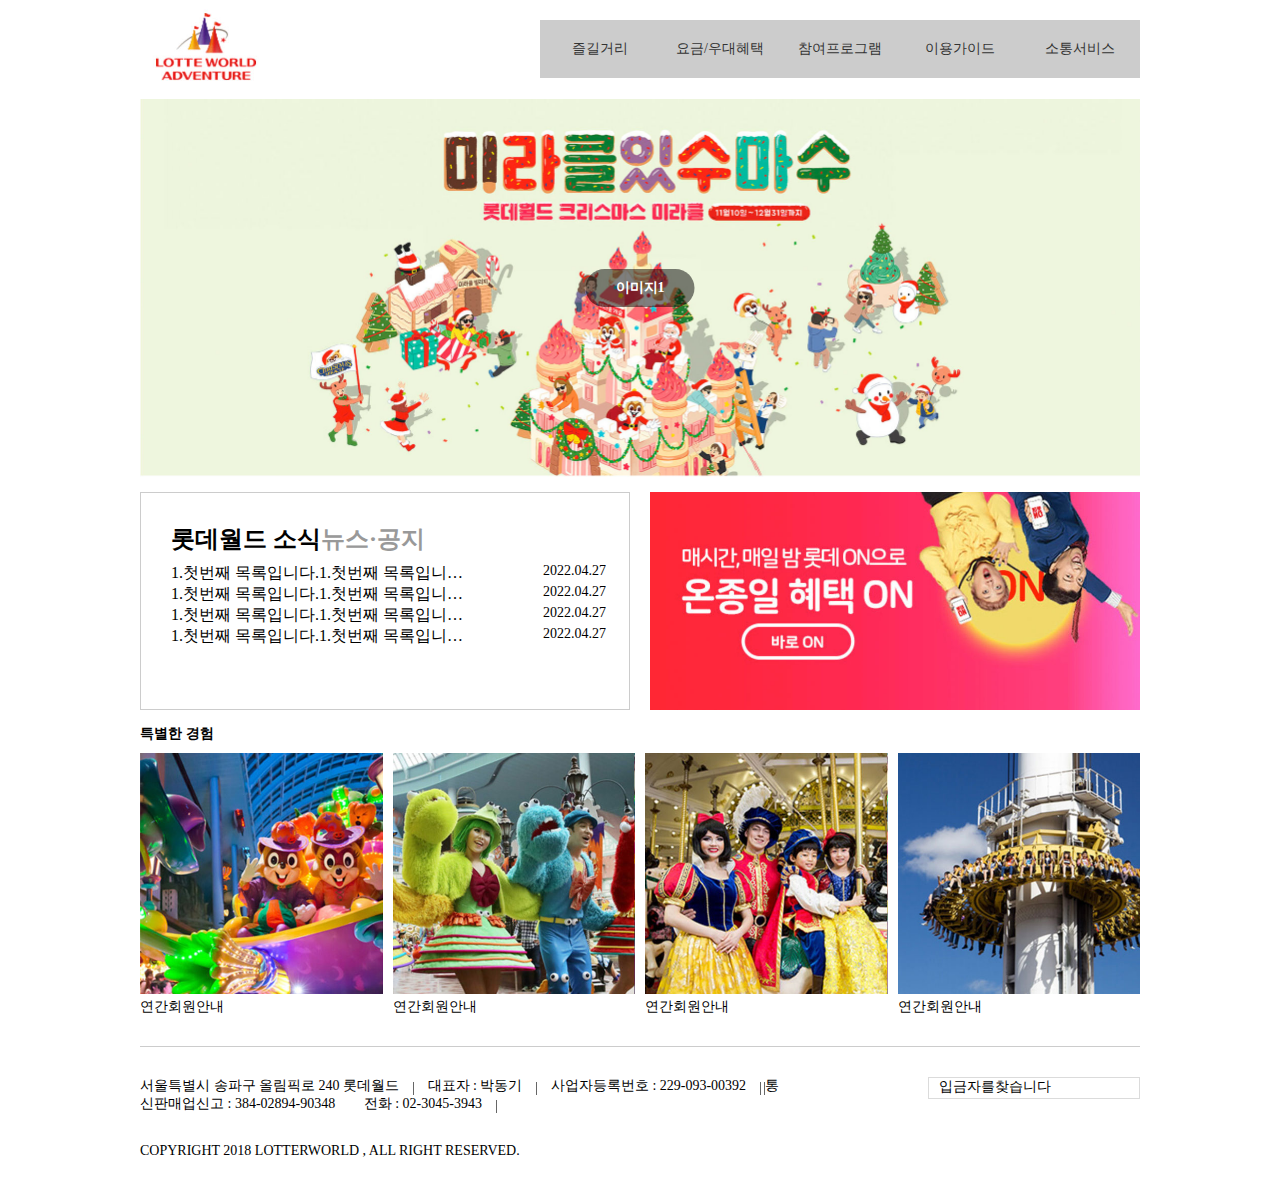
<file: 111/index.html>
<!DOCTYPE html>
<html lang="ko">

<head>
	<meta charset="UTF-8">
	<title>롯데월드</title>
	<link rel="stylesheet" href="style.css">
</head>

<body>
	<div id="wrap">
		<div id="header" class="clearfix">
			<h1>
				<a href="https://www.naver.com/">
					<img src="images/logo.jpg" alt="롯데월드">
				</a>
			</h1>

			<div class="nav">
				<ul class="clearfix">
					<li>
						<a href="#">즐길거리</a>
						<ul class="submenu">
							<li><a href="#">subMenu-1</a></li>
							<li><a href="#">subMenu-2</a></li>
							<li><a href="#">subMenu-3</a></li>
							<li><a href="#">subMenu-4</a></li>
						</ul>
					</li>
					<li>
						<a href="#">요금/우대혜택</a>
						<ul class="submenu">
							<li><a href="#">subMenu-1</a></li>
							<li><a href="#">subMenu-2</a></li>
							<li><a href="#">subMenu-3</a></li>
							<li><a href="#">subMenu-4</a></li>
						</ul>
					</li>
					<li>
						<a href="#">참여프로그램</a>
						<ul class="submenu">
							<li><a href="#">subMenu-1</a></li>
							<li><a href="#">subMenu-2</a></li>
							<li><a href="#">subMenu-3</a></li>
							<li><a href="#">subMenu-4</a></li>
						</ul>
					</li>
					<li>
						<a href="#">이용가이드</a>
						<ul class="submenu">
							<li><a href="#">subMenu-1</a></li>
							<li><a href="#">subMenu-2</a></li>
							<li><a href="#">subMenu-3</a></li>
							<li><a href="#">subMenu-4</a></li>
						</ul>
					</li>
					<li>
						<a href="#">소통서비스</a>
						<ul class="submenu">
							<li><a href="#">subMenu-1</a></li>
							<li><a href="#">subMenu-2</a></li>
							<li><a href="#">subMenu-3</a></li>
							<li><a href="#">subMenu-4</a></li>
						</ul>
					</li>
				</ul>
			</div> <!-- //nav -->
		</div>	<!-- //header -->
        
        <div id="banner">
            <div class="slideList">
                <div class="slideImg">
                    <H2>이미지1</H2>
                        <img src="images/banner01.jpg" alt="크리스마스">
                </div> <!-- //slideImg -->
                <div class="slideImg">
                    <H2>이미지2</H2>
                        <img src="images/banner01.jpg" alt="크리스마스">
                </div> <!-- //slideImg -->
                <div class="slideImg">
                    <H2>이미지3</H2>
                        <img src="images/banner01.jpg" alt="크리스마스">
                </div> <!-- //slideImg -->
            </div>
        </div> <!-- //banner -->

        <div id="content1" class="clearfix">
            <div class="notice">
                <ul class="clearfix">
                    <li class="active"><a href="#">롯데월드 소식</a>
                        <ul>
                            <li>
                                <a href="#">1.첫번째 목록입니다.1.첫번째 목록입니다.</a>
                                <span>2022.04.27</span>
                            </li>
                            <li>
                                <a href="#">1.첫번째 목록입니다.1.첫번째 목록입니다.</a>
                                <span>2022.04.27</span>
                            </li>
                            <li>
                                <a href="#">1.첫번째 목록입니다.1.첫번째 목록입니다.</a>
                                <span>2022.04.27</span>
                            </li>
                            <li>
                                <a href="#">1.첫번째 목록입니다.1.첫번째 목록입니다.</a>
                                <span>2022.04.27</span>
                            </li>
                        </ul>
                    </li>
                    <li>
                        <a href="#">뉴스&middot;공지</a>
                        <ul>
                            <li>
                                <a href="#">2.첫번째 목록입니다.2.첫번째 목록입니다.</a>
                                <span>2022.04.27</span>
                            </li>
                            <li>
                                <a href="#">2.첫번째 목록입니다.2.첫번째 목록입니다.</a>
                                <span>2022.04.27</span>
                            </li>
                            <li>
                                <a href="#">2.첫번째 목록입니다.2.첫번째 목록입니다.</a>
                                <span>2022.04.27</span>
                            </li>
                            <li>
                                <a href="#">2.첫번째 목록입니다.2.첫번째 목록입니다.</a>
                                <span>2022.04.27</span>
                            </li>
                        </ul>
                    </li>
                </ul>
            </div><!-- //notice -->
            <div class="ad">
                <a href="#">
                    <img src="images/ad.jpg" alt="온종일헤택">
                </a>
            </div><!-- //ad -->
        </div> <!-- //content1 -->
        <div id="content2">
            <h2>특별한 경험</h2>
            <ul class="clearfix">
                <li>
                    <div>
                        <img src="images/s1.jpg" alt="연간회원안내">
                    </div>
                    <span>연간회원안내</span>
                </li>
                <li>
                    <div>
                        <img src="images/s2.jpg" alt="연간회원안내">
                    </div>
                    <span>연간회원안내</span>
                </li>
                <li>
                    <div>
                        <img src="images/s3.jpg" alt="연간회원안내">
                    </div>
                    <span>연간회원안내</span>
                </li>
                <li class="last">
                    <div>
                        <img src="images/s4.jpg" alt="연간회원안내">
                    </div>
                    <span>연간회원안내</span>
                </li>
            </ul>
        </div> <!-- //content2 -->
        <div id="footer">
            <address>
                <ul>
                    <li class="left">서울특별시 송파구 올림픽로 240 롯데월드</li>
                    <li>대표자 : 박동기</li>
                    <li>사업자등록번호 : 229-093-00392</li>
                    <li class="left">통신판매업신고 : 384-02894-90348</li>
                    <li>전화 : 02-3045-3943</li>
                </ul>
                <p>copyright 2018 Lotterworld , All right RESERVED.</p>
            </address>
            <div class="ani_text">
                <ul>
                    <li>입금자를찾습니다</li>
                    <li>5월 이벤트 당첨자</li>
                    <li>조명 디자인 공모전 당첨자</li>
                    <li>리뷰 이벤트 당첨자</li>
                    <li>행사일정확인</li>
                    <li >입금자를찾습니다</li>
                </ul>
            </div>
        </div><!-- //footer -->
        






	</div> <!-- //wrap -->

    <!-- 팝업 -->
    <div class="layer-bg">
        <div class="layer">
            <h2>타이틀</h2>
            <a href="#" class="close">닫기</a>
        </div>
    </div>




	<script src="https://code.jquery.com/jquery-1.12.4.min.js"></script>
	<script>
		$('.nav>ul>li').mouseover(function(){
			//한줄주석
			//어떤일
			//$(this)--> li중에 마우스가 진입한 그것
			//.find()--> css에서 띄워쓰기와 동일. 자손
			$(this).find('.submenu').stop().slideDown()
		});
		$('.nav>ul>li').mouseout(function(){
			$(this).find('.submenu').stop().slideUp()
		});

        //한줄주석
       /*  여러줄
        주석 */

        // 배너
        var currentIndex = 0;
        // var 변수선언--> 지금부터 변수가 만들어짐
        // currentIndex 변수(변하는값)
        // currentIndex = 3;
        // console.log(currentIndex)

        // setInterval(할일,시간(1초))-->1초마다할일
        // 할일 --> function(){할일의 실행문}

        // If(조건){실행문}//조건이 만족하면 실행문이 실행됩니다.
        // If(조건){
        //     조건이 만족하면 실행문
        // }else{
        //     조건이 만족하지 않으면 실행
        // }
        setInterval(function(){
            if(currentIndex<2){
                //1씩 더해라
                currentIndex++;
            }else{
                currentIndex = 0;
            }
            //곱하기 *
            var slideposition = currentIndex * (-378) + 
            "px" ;
            console.log(slideposition)

            // $('.slideList').animate({실행문},시간)
            $('.slideList').animate({
                top:slideposition
            },400)

        },3000)



   /*  텝메뉴 */
    var tabmenu = $('.notice')
    // .find()-->css에서 띄워쓰기와 동일. 자손
    //.hide()-->display:none
    //.show()-->display:block
    tabmenu.find('ul>li>ul').hide();
    tabmenu.find('ul>li.active>ul').show();

    //.next() --> 형제중 바로밑 동생 //내가 셋째이면 셋째
    //.parents()--> 부모요소를 호출
    //.siblings()--> 나를 제외한 형제들을 호출

    tabmenu.find('ul>li>a').click(function(e){
        e.preventDefault(); /* #에 의해 위로 튕기는 현상을 막는다 */
        // $(this) //내가 클릭한 그것
        $(this).parent('li').addClass('active').siblings('li').removeClass('active').find('ul').hide();
        $(this).next().show();
     });
    

     //팝업
     $('.ad').click(function(){
        //  $('.layer-bg').show();
        $('.layer-bg').fadeIn();
        // $('.layer-bg').slideDown();

     });

     $('.layer a.close').click(function(){
        $('.layer-bg').hide();
        // $('.layer-bg').fadeOut();
        // $('.layer-bg').slideUp();
     });
	</script>
</body>

</html>
</file>
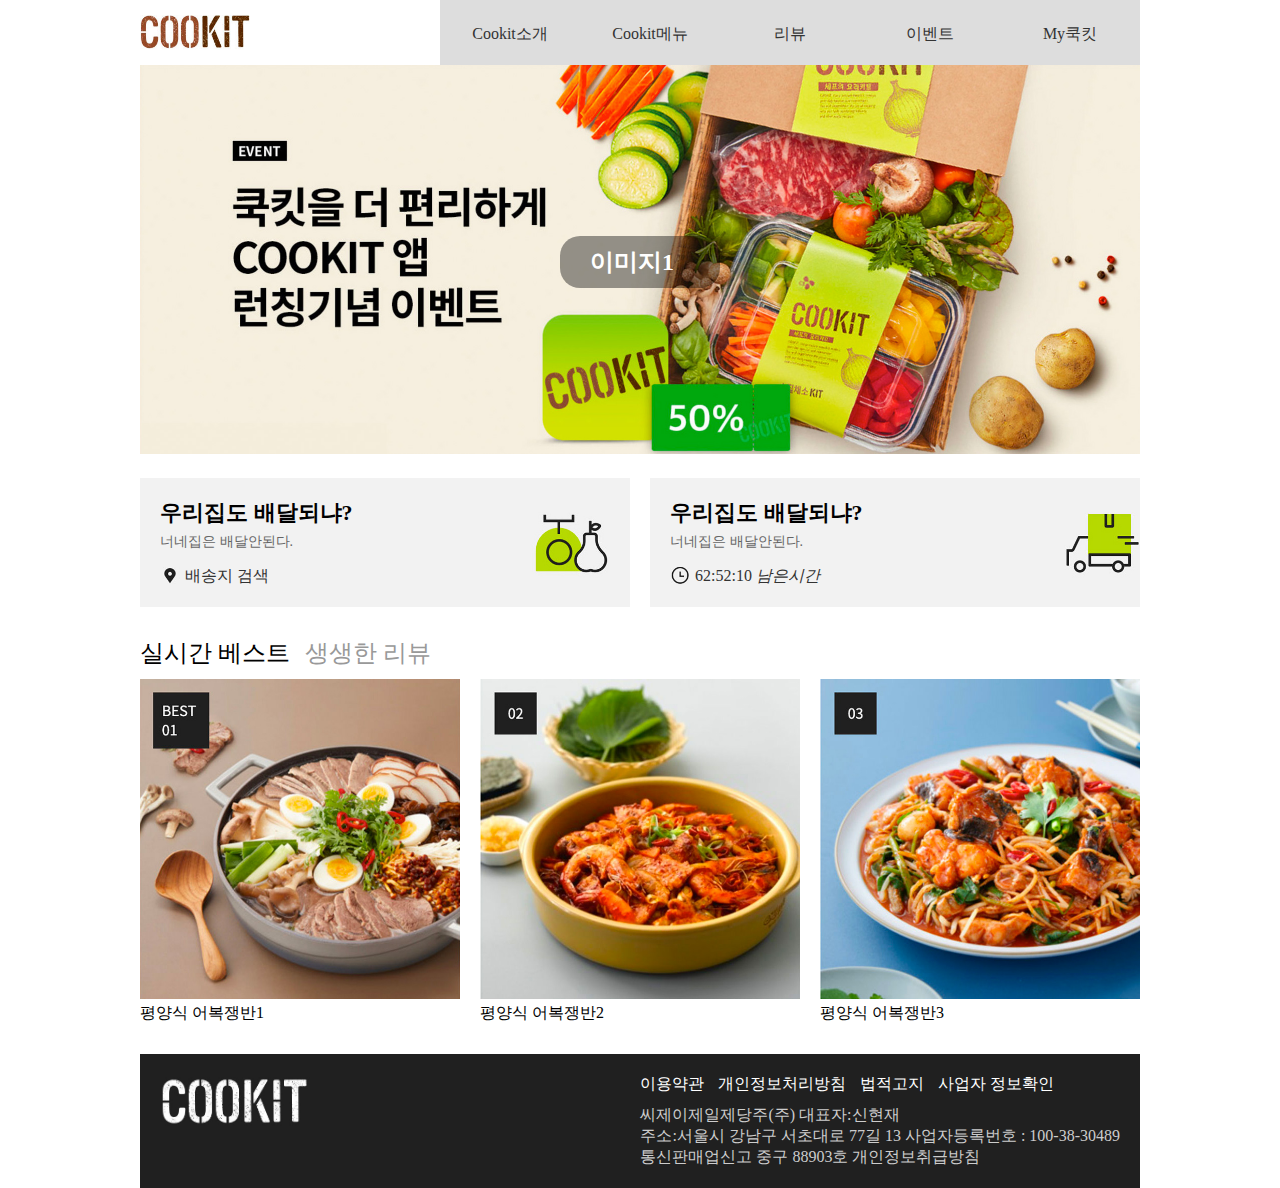
<file: 222/index.html>
<!DOCTYPE html>
<html lang="en">
<head>
    <meta charset="UTF-8">
    <meta http-equiv="X-UA-Compatible" content="IE=edge">
    <meta name="viewport" content="width=device-width, initial-scale=1.0">
    <title>Cookit</title>
    <!-- favicon -->
    <link rel="shortcut icon" href="favicon2.png" type="image/x-icon">
    <!-- style -->
    <link rel="stylesheet" href="css/style.css">
</head>
<body>
    <div id="wrap">
        <header id="header" class="clearfix">
            <h1>
                <a href="#"><img src="images/logo.jpg" alt="cookit"></a>
            </h1>
            <nav class="nav">
                <ul class="clearfix">
                    <li><a href="#">Cookit소개</a>
                        <ul class="submenu">
                            <li><a href="#">sub-menu1</a></li>
                            <li><a href="#">sub-menu1</a></li>
                            <li><a href="#">sub-menu1</a></li>
                            <li><a href="#">sub-menu1</a></li>
                        </ul>
                    </li>
                    <li><a href="#">Cookit메뉴</a>
                        <ul class="submenu">
                            <li><a href="#">sub-menu2</a></li>
                            <li><a href="#">sub-menu2</a></li>
                            <li><a href="#">sub-menu2</a></li>
                            <li><a href="#">sub-menu2</a></li>
                        </ul>
                    </li>
                    <li><a href="#">리뷰</a>
                        <ul class="submenu">
                            <li><a href="#">sub-menu3</a></li>
                            <li><a href="#">sub-menu3</a></li>
                            <li><a href="#">sub-menu3</a></li>
                            <li><a href="#">sub-menu3</a></li>
                        </ul>
                    </li>
                    <li><a href="#">이벤트</a>
                        <ul class="submenu">
                            <li><a href="#">sub-menu4</a></li>
                            <li><a href="#">sub-menu4</a></li>
                            <li><a href="#">sub-menu4</a></li>
                            <li><a href="#">sub-menu4</a></li>
                        </ul>
                    </li>
                    <li><a href="#">My쿡킷</a>
                        <ul class="submenu">
                            <li><a href="#">sub-menu5</a></li>
                            <li><a href="#">sub-menu5</a></li>
                            <li><a href="#">sub-menu5</a></li>
                            <li class="contact"><a href="#">sub-menu5</a></li>
                        </ul>
                    </li>
                </ul>
            </nav>
        </header><!-- //header -->

        <section id="banner">
            <div class="slideList clearfix">
                <div class="slideImg">
                    <h2>이미지1</h2>
                    <img src="images/banner01.jpg" alt="COOKIT 앱 런칭기념 이벤트1">
                </div><!--  //slideImg -->
                <div class="slideImg">
                    <h2>이미지2</h2>
                    <img src="images/banner01.jpg" alt="COOKIT 앱 런칭기념 이벤트2">
                </div><!--  //slideImg -->
                <div class="slideImg">
                    <h2>이미지3</h2>
                    <img src="images/banner01.jpg" alt="COOKIT 앱 런칭기념 이벤트3">
                </div><!--  //slideImg -->
            </div>
        </section><!-- //header -->

        <section id="content1" class="clearfix">
            <article class="left ">
                <h2 class="title">우리집도 배달되냐?</h2>
                <p class="desc">너네집은 배달안된다.</p>
                <a href="#" class="btn">배송지 검색</a>
            </article><!-- //left -->
            <article class="right ">
                <h2 class="title">우리집도 배달되냐?</h2>
                <p class="desc">너네집은 배달안된다.</p>
                <a href="#" class="btn">62:52:10 <em>남은시간</em></a>
            </article><!-- //right -->
        </section><!-- //content1-->

        <section id="content2">
            <div class="tab_menu">
                <div class="tab_btn">
                    <ul class="clearfix">
                        <li class="active"><a href="#">실시간 베스트</a></li>
                        <li><a href="#">생생한 리뷰</a></li>
                    </ul>
                </div><!-- //tab_btn-->

                <div class="tab-cont">
                    <div class="best clearfix">
                        <figure>
                            <img src="images/best1.jpg" alt="어복쟁반">
                            <figcaption>
                                평양식 어복쟁반1
                            </figcaption>
                        </figure>
                        <figure>
                            <img src="images/best2.jpg" alt="어복쟁반">
                            <figcaption>
                                평양식 어복쟁반2
                            </figcaption>
                        </figure>
                        <figure>
                            <img src="images/best3.jpg" alt="어복쟁반">
                            <figcaption>
                                평양식 어복쟁반3
                            </figcaption>
                        </figure>
                    </div><!-- //best-->
                    <div class="view clearfix">
                        <figure>
                            <img src="images/best3.jpg" alt="어복쟁반">
                            <figcaption>
                                평양식 어복쟁반1
                            </figcaption>
                        </figure>
                        <figure>
                            <img src="images/best2.jpg" alt="어복쟁반">
                            <figcaption>
                                평양식 어복쟁반2
                            </figcaption>
                        </figure>
                        <figure>
                            <img src="images/best1.jpg" alt="어복쟁반">
                            <figcaption>
                                평양식 어복쟁반3
                            </figcaption>
                        </figure>
                    </div><!-- //view-->


                </div><!-- //tab-cont-->
            </div><!-- //tab_menu-->
           


        </section><!-- //content2-->

        <footer id="footer" class="clearfix">
            <h2><img src="images/flogo.jpg" alt="cookit"></h2>
            <div class="foot">
                <ul>
                    <li><a href="#">이용약관</a></li>
                    <li><a href="#">개인정보처리방침</a></li>
                    <li><a href="#">법적고지</a></li>
                    <li><a href="#">사업자 정보확인</a></li>
                </ul>
                <address>
                    씨제이제일제당주(주) 대표자:신현재<br>
                    주소:서울시 강남구 서초대로 77길 13 사업자등록번호 : 100-38-30489<br>
                    통신판매업신고 중구 88903호 개인정보취급방침
                </address>
            </div>
        </footer>
    </div><!-- //wrap -->

    <!-- 팝업 -->
    <div class="layer-bg">
        <div class="layer">
            <h2>제목</h2>
            <a href="#" class="close">닫기</a>
        </div>
    </div>
    
    <script src="https://code.jquery.com/jquery-1.12.4.js"></script>
    <script>
        $('nav>ul>li').mouseover(function(){
            $(this).find('.submenu').stop().slideDown();
        });
        $('nav>ul>li').mouseleave(function(){
            $(this).find('.submenu').stop().slideUp();
        });

        //banner
        var currentIndex = 0;
        //setInterval(어떤할일,시간)//시간마다할일
        //setInterval(function(){할일(실행문)},시간)
        //3000=>3초
        //3초마다 function문이 실행됨
        // if(조건문){
        //     조건문이 만족하면 실행
        // }else{
        //     조건문이 만족하지 않으면 실행
        // }
        setInterval(function(){ if(currentIndex<2){
            //조건문이 만족하면 실행
            currentIndex++;
        }else{
            //조건문이 만족하지 않으면 실행
            currentIndex = 0 ;
        }
           
        var slidePosition = currentIndex * (-1000)+"px"
           // console.log(slidePosition)
        
        //.animate({실행문},시간)
        $('.slideList').animate({
            left:slidePosition
        },1000)
        
        },3000)

        // 레이어팝업
        $('#content1 .right').click(function(){
            //display:block과 같은 역할 .show()
           /*  $('.layer-bg').show() */
            $('.layer-bg').fadeIn(300)
        });

        $('.layer .close').click(function(){
            //display:none과 같은 역할 .hide()
            $('.layer-bg').fadeOut(200)
        });

        //window창
        $('.contact').click(function(){
            window.open("contact.html","child","width=400, height=420,left=300, top=200")
        })
        
        //텝 메뉴
        var tabBtn = $('.tab_btn ul li');
        var tabCont = $('.tab-cont div');

    //.hide --> css에서 display:none과 같음
    //.show() -->css에서 display:block
    //.eq --> quivalent(동등)같다라고 생각하면 됨
    //.eq() --> 괄호안에는 index번호가 들어간다
    // index번호란 같은 부모의 형제의 태생적으로 가지고 태어나는 번호
        tabCont.hide().eq(0).show();

        tabBtn.click(function(e){
            e.preventDefault(); 
            var index = $(this).index();
            tabCont.hide();//div를 모두 숨김
            tabCont.eq(index).show();//div중 index번호에 해당하는 요소만 보임

            tabBtn.removeClass('active') //메뉴의 li의 모든 active를 삭제
            $(this).addClass('active');//클릭한 것의 li에게 active추가

        });
    </script>

</body>
</html>
</file>
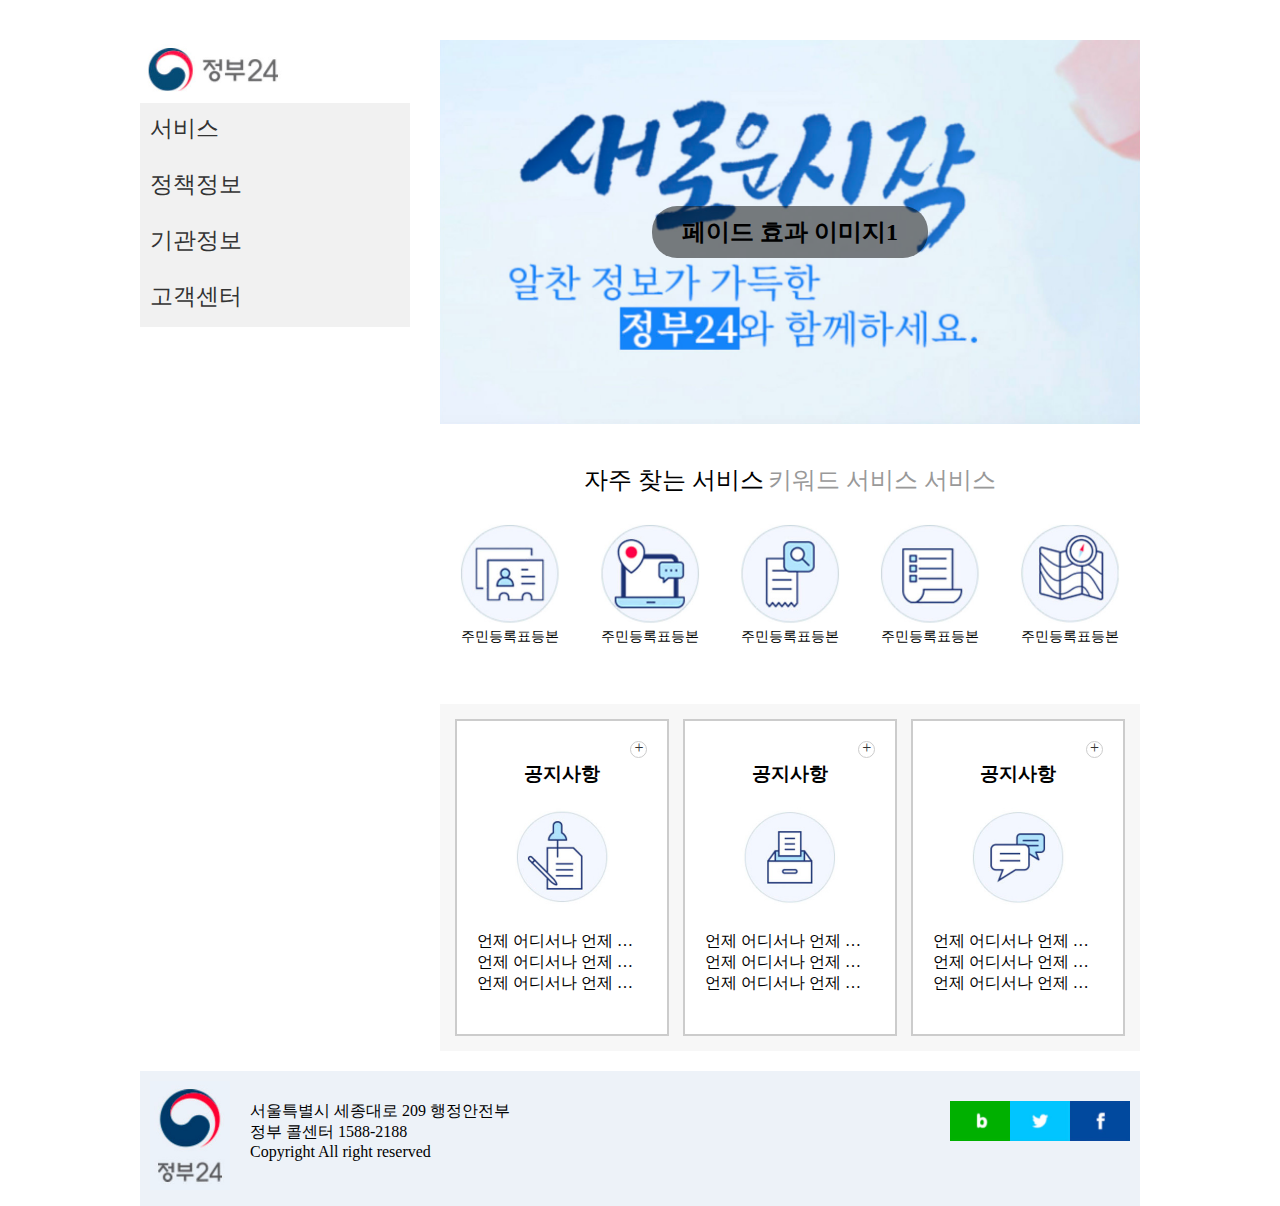
<file: 333/index.html>
<!DOCTYPE html>
<html lang="en">

<head>
    <meta charset="UTF-8">
    <meta http-equiv="X-UA-Compatible" content="IE=edge">
    <meta name="viewport" content="width=device-width, initial-scale=1.0">
    <title>정부24</title>
    <link rel="stylesheet" href="css/style.css">
</head>

<body>
    <div id="wrap" class="clearfix">
        <aside id="aside">
            <h1>
                <a href="http://jihee2e.dothome.co.kr/web/333/index.html">
                    <img src="images/logo01.jpg" alt="정부24">
                </a>
            </h1>
            <nav class="nav">
                <ul>
                    <li><a href="#">서비스</a>
                        <ul class="submenu">
                            <li><a href="#">submenu1</a></li>
                            <li><a href="#">submenu1</a></li>
                            <li><a href="#">submenu1</a></li>
                            <li><a href="#">submenu1</a></li>
                        </ul>
                    </li>
                    <li><a href="#">정책정보</a>
                        <ul class="submenu">
                            <li><a href="#">submenu2</a></li>
                            <li><a href="#">submenu2</a></li>
                            <li><a href="#">submenu2</a></li>
                            <li><a href="#">submenu2</a></li>
                        </ul>
                    </li>
                    <li><a href="#">기관정보</a>
                        <ul class="submenu">
                            <li><a href="#">submenu3</a></li>
                            <li><a href="#">submenu3</a></li>
                            <li><a href="#">submenu3</a></li>
                            <li><a href="#">submenu3</a></li>
                        </ul>
                    </li>
                    <li><a href="#">고객센터</a>
                        <ul class="submenu">
                            <li><a href="#">submenu4</a></li>
                            <li><a href="#">submenu4</a></li>
                            <li><a href="#">submenu4</a></li>
                            <li><a href="#">submenu4</a></li>
                        </ul>
                    </li>
                </ul>
            </nav>
        </aside><!-- //aside -->
        <section id="contents">
            <article class="banner">
                <div class="slideList">
                    <div class="slideImg">
                        <h2>페이드 효과 이미지1</h2>
                        <img src="images/banner01.jpg" alt="정부">
                    </div>
                    <div class="slideImg">
                        <h2>페이드 효과 이미지2</h2>
                        <img src="images/banner01.jpg" alt="정부">
                    </div>
                    <div class="slideImg">
                        <h2>페이드 효과 이미지3</h2>
                        <img src="images/banner01.jpg" alt="정부">
                    </div>
                </div>
            </article><!-- //banner -->

            <article class="tab">
                <ul>
                    <li class="active"><a href="#">자주 찾는 서비스</a>
                        <ul>
                            <li><a href="#">
                                <!-- inline요소안에는 block요소를 넣지 못하고
                                block요소안에는 block, inline요소를 넣을 수 있다
                                단, 예외는 있다 -->
                                <img src="images/icon01.jpg" alt="아이콘1">
                                <span>주민등록표등본</span>
                                </a>
                            </li>
                            <li><a href="#">
                                <img src="images/icon02.jpg" alt="아이콘1">
                                <span>주민등록표등본</span>
                                </a>
                            </li>
                            <li><a href="#">
                                <img src="images/icon03.jpg" alt="아이콘1">
                                <span>주민등록표등본</span>
                                </a>
                            </li>
                            <li><a href="#">
                                <img src="images/icon04.jpg" alt="아이콘1">
                                <span>주민등록표등본</span>
                                </a>
                            </li>
                            <li><a href="#">
                                <img src="images/icon05.jpg" alt="아이콘1">
                                <span>주민등록표등본</span>
                                </a>
                            </li>
                        </ul>
                    </li>
                    <li><a href="#">키워드 서비스 서비스</a>
                        <ul>
                            <li><a href="#">
                                <img src="images/icon05.jpg" alt="아이콘1">
                                <span>주민등록표등본</span>
                                </a>
                            </li>
                            <li><a href="#">
                                <img src="images/icon04.jpg" alt="아이콘1">
                                <span>주민등록표등본</span>
                                </a>
                            </li>
                            <li><a href="#">
                                <img src="images/icon03.jpg" alt="아이콘1">
                                <span>주민등록표등본</span>
                                </a>
                            </li>
                            <li><a href="#">
                                <img src="images/icon02.jpg" alt="아이콘1">
                                <span>주민등록표등본</span>
                                </a>
                            </li>
                            <li><a href="#">
                                <img src="images/icon01.jpg" alt="아이콘1">
                                <span>주민등록표등본</span>
                                </a>
                            </li>
                        </ul>
                    </li>
                </ul>
            </article><!-- //tab -->
            <article class="layer clearfix">
                <div>
                    <h3>공지사항</h3>
                    <img src="images/icon06.jpg" alt="공지사항">
                    <ul>
                        <li>언제 어디서나 언제 어디서나 언제 어디서나 </li>
                        <li>언제 어디서나 언제 어디서나 언제 어디서나 </li>
                        <li>언제 어디서나 언제 어디서나 언제 어디서나 </li>
                    </ul>
                    <a href="#" class="more">+</a>
                </div>
                <div>
                    <h3>공지사항</h3>
                    <img src="images/icon07.jpg" alt="공지사항">
                    <ul>
                        <li>언제 어디서나 언제 어디서나 언제 어디서나 </li>
                        <li>언제 어디서나 언제 어디서나 언제 어디서나 </li>
                        <li>언제 어디서나 언제 어디서나 언제 어디서나 </li>
                    </ul>
                    <a href="#" class="more">+</a>
                </div>
                <div>
                    <h3>공지사항</h3>
                    <img src="images/icon08.jpg" alt="공지사항">
                    <ul>
                        <li>언제 어디서나 언제 어디서나 언제 어디서나 </li>
                        <li>언제 어디서나 언제 어디서나 언제 어디서나 </li>
                        <li>언제 어디서나 언제 어디서나 언제 어디서나 </li>
                    </ul>
                    <a href="#" class="more">+</a>
                </div>
            </article><!-- //layer -->
        </section><!-- //contents -->

        <footer id="footer" class="clearfix">
            <h2><img src="images/logo02.jpg" alt="정부24"></h2>
            <address>
                서울특별시 세종대로 209 행정안전부 <br>
                정부 콜센터 1588-2188 <br>
                Copyright All right reserved
            </address>

            <div class="sns">
                <ul class="clearfix">
                    <li><a href="#"><img src="images/icon09.jpg" alt="블로그"></a></li>
                    <li><a href="#"><img src="images/icon10.jpg" alt="트위터"></a></li>
                    <li><a href="#"><img src="images/icon11.jpg" alt="페이스북"></a></li>
                </ul>
            </div>
        </footer><!-- //footer -->
    </div><!-- //wrap -->




    <script src="https://code.jquery.com/jquery-1.12.4.js"></script>
    <script>
        // $('.nav>ul>li').hover(
        //     function(){
        //         //마우스를 올렸을때 실행문
        //     },function(){
        //         //마우스가 벗어났을때 실행문
        //     }
        // );
        $('.nav>ul>li').hover(
            function () {
                $(this).find('.submenu').stop().slideDown();
            },
            function () {
                $(this).find('.submenu').stop().slideUp();
            }
        );



        //banner
        //css에서 >바로밑자식 -->children()
        //  $('.slideList').children('div').hide();
        $('.slideList').children('div').css({
            'display': 'none'
        });
        //  $('.slideList').children('div').show()
        $('.slideList').children('div').eq(0).css({
            'display': 'block'
        });
        var currentIndex = 0;

        //setInterval(할일, 시간)//시간마다 할일
        //setInterval(function(){할일}, 3000)//3초마다 할일

        setInterval(function () {
            var next = (currentIndex + 1) % 3; //% 나누기인데 나머지를 구한다
            $('.slideList').children('div').eq(currentIndex).fadeOut();
            $('.slideList').children('div').eq(next).fadeIn();
            currentIndex = next;
        }, 3000)

        //tabmenu
        var tabBtn = $('.tab>ul>li')
        var tabCont = tabBtn.find('ul');

        tabBtn.click(function(e){
            e.preventDefault();
            var target = $(this);//클릭한 그것
            var index = target.index(); //클릭한 그것의 index번호를 불러옴
            console.log(index);

            tabBtn.removeClass('active');
            target.addClass('active');

            // tabCont.hide();
            tabCont.css({display:"none"});
            //tabCont.eq(index).show();
            tabCont.eq(index).css({display:"block"})
        });
    </script>
</body>

</html>
</file>
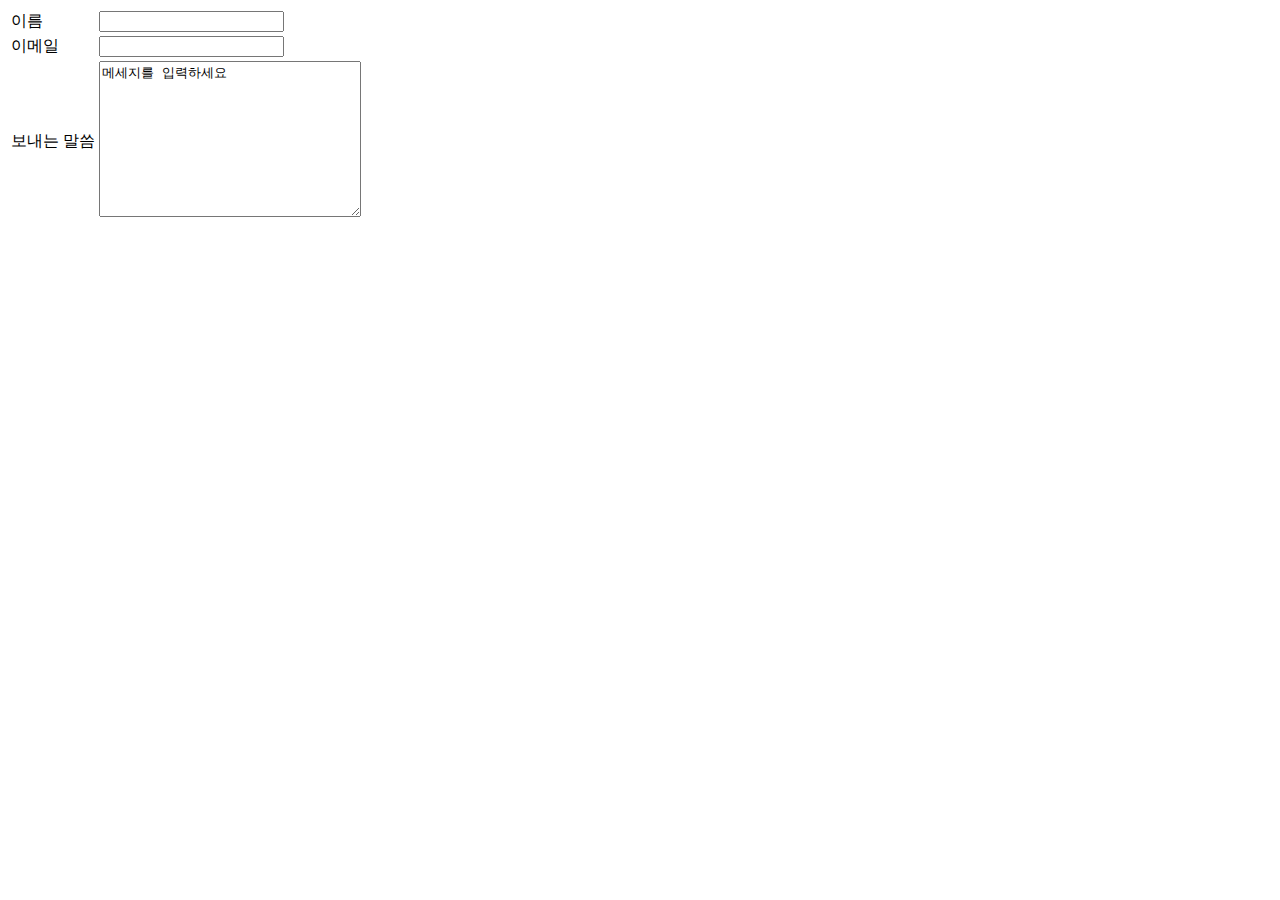
<file: 222/contact.html>
<!DOCTYPE html>
<html lang="en">
<head>
    <meta charset="UTF-8">
    <meta http-equiv="X-UA-Compatible" content="IE=edge">
    <meta name="viewport" content="width=device-width, initial-scale=1.0">
    <title>contact</title>
</head>
<body>
    <form>
        <table>
            <tr> <!-- row 행을 의미 -->
                <td> <!-- 칸(column)을 의미(칸) -->
                    이름
                </td>
                <td>
                    <input type="text" name="name">
                </td>
            </tr>
            <tr>
                <td>이메일</td>
                <td><input type="email" name="email"></td>
            </tr>
            <tr>
                <td>보내는 말씀</td>
                <td>
                    <textarea cols="30" rows="10">메세지를 입력하세요</textarea>
                </td>
            </tr>
        </table>
   
    </form>
</body>
</html>
</file>
<file: 111/style.css>
@charset "UTF-8" ;
/* reset */
*{
    margin: 0; padding: 0;
    font-size: 14px; /* 기본 16px */
}

li{ 
    /* 블릿문자(말머리기호) 삭제 */
    list-style: none;
}

a{
    color: #333;
    text-decoration: none; /* 밑줄삭제 */
}

.clearfix::after{content: ""; 
clear: both; display: block;}

/* wrap */
#wrap{
    width: 1000px;
    height: 1000px;
    /* background-color: red; */
    margin: 0 auto;
}

/* header */
#header{}
#header h1{float: left;}
#header h1 a{}
#header h1 a img{
    width: 130px;
    margin-top: 5px;
}

#header .nav{float: right;
    margin-top: 20px;
}
#header .nav ul{}
#header .nav ul li{
    float: left;
    width: 120px;
    text-align: center;
    position: relative;
}
#header .nav ul li a{
    background-color: #ccc;
    display: block;
    padding: 20px 15px;
    transition: 0.3s; /*  변화되는 시간 */
}
#header .nav ul li a:hover{ 
    /* 영역에 마우스가 진입하면 */
    background-color: #ddd;
}

#header .nav ul li .submenu{
    display: none;
    position: absolute;
    left: 0; top: 59px;
    z-index: 10;
}

/* banner */
#banner{
    height: 378px;
    overflow: hidden; 
}
#banner .slideList{position: relative;}
#banner .slideList .slideImg{
    position: relative;
}
#banner .slideList .slideImg h2{
    position: absolute;
    left: 50%; top: 50%;
    /* transform: translate(x값, y값);
        transform: translate의 %의 기준은 자신
    */
    transform: translate(-50%, -50%);
    background-color: rgba(0,0,0,0.5);
    color: #fff; 
    padding: 10px 30px; /* 위아래 양쪽 */
    border-radius: 20px;
}
#banner .slideList .slideImg img{
     width: 100%;
     display: block;
  /*    img테그의 특징
     인라인요소-->예측할 수 없는 공간 */
}

/* content1 */

#content1{
    margin-top: 15px;
}

#content1 .notice{ float: left; position: relative;
    height: 218px;
    width: 49%; margin-right: 2%;
    /* border-width: 1px;
    border-style: solid;
    border-color: #ccc; */
    border: 1px solid #ccc;
    box-sizing: border-box;
    padding: 30px;
}
#content1 .notice ul{}
#content1 .notice ul li{
    float: left;
}
#content1 .notice ul li a{
    font-size: 24px;
    color: #999; 
    font-weight: bold; /* 폰트의 두께 */
}
#content1 .notice ul li.active a{
    color: #000;
}

#content1 .notice ul li ul{
    position: absolute;
    left: 30px; top: 70px;
}
#content1 .notice ul li ul li{
    overflow: hidden;
    width: 95%;
}
#content1 .notice ul li ul li a{
    font-size: 16px;
    float: left;
    width: 68%;
    /* 말줄임말 */
    white-space: nowrap;
    text-overflow: ellipsis;
    overflow: hidden;
    /* //말줄임말 */

    font-weight: normal; /* //폰트의 두께를 일반적으로 */
}
#content1 .notice ul li ul li span{
    float: right;

}


#content1 .ad{ float: left;
    height: 200px;
    width: 49%;
}
#content1 .ad a{}
#content1 .ad a img{
    width: 100%;
}

/* content2 */
#content2{
    margin-top: 15px;
}
#content2 h2{
    margin-bottom: 10px;
}
#content2 ul{}
#content2 ul li{
    width: 24.25%; float: left;
    margin-right: 1%;
}
#content2 ul li.last{margin-right: 0;}

#content2 ul li div{
/*     자손이 나의 영역보다 커지면 나의 영역밖의
    영역을 안보이게 정리 -- overflow: hidden; */
    overflow: hidden;
}
#content2 ul li div img{
    width: 100%;
    transition: 0.3s;
}

#content2 ul li div:hover img{
    /* 이미지의 사이즈가 커진다 */
    /* scale(1) --> 100% */
    transform:scale(1.2);
}

#content2 ul li span{}

/* footer */
#footer{
    position: relative;
    border-top: 1px solid #ccc;
    margin-top: 30px;
    padding: 30px 0; /* padding: 상하 좌우; */
}
#footer address{
    /* address는 태생적으로 기울림체 --> 일반 */
    font-style: normal;
}
#footer address ul{
    width: 650px;
}
#footer address ul li{
    position: relative;
  /*   inline요소는 margin, padding이 좌우만 적용됨//
    상하는 적용이 안됨 */
    display: inline;
    /* padding: 상 오른쪽 아래쪽 왼쪽 */
    padding: 0px 15px 0 10px;
}
#footer address ul li::after{
    content: "";
    position: absolute;
    right: 0; top: 4px;
    width: 1px; height: 13px;
    background-color: #666;
}
#footer address ul li.left{
    padding-left: 0;
}
#footer address p{
    text-transform: uppercase;
    margin-top: 30px;
}

/* 동적공지사항 */
#footer .ani_text{
    position: absolute;
    top: 30px; right: 0;
    height: 20px; width: 210px;
    border: 1px solid #dbdbdb;
    overflow: hidden;
}
#footer .ani_text ul{
    animation: text_noti 6s infinite;
    position: absolute;
    top: 0; left: 10px;
}
@keyframes text_noti{
    0%{top: 0;}
    20%{top: -19px;}
    40%{top: -38px;}
    60%{top:-57px;}
    80%{top: -76px;}
    100%{top: -96px;}
}






/* 팝업 */
.layer-bg{
    display: none;
    position: fixed;
    left: 0; top: 0;
    background-color: rgba(0,0,0,0.8);
    /* width: 100%; height: 100%; */
    right: 0; bottom: 0;
}
.layer-bg .layer{
    position: absolute;
    left: 50%; top: 50%;
    transform: translate(-50%,-50%);
    background-color: #ccc;
    width: 500px; height: 500px;
    padding: 30px;
}
.layer-bg .layer h2{
    font-size: 35px;
}
.layer-bg .layer a.close{
    position: absolute;
    right: 30px; bottom: 30px;
}
</file>
<file: 222/css/style.css>
@charset "UTF-8" ;

/* reset */
*{margin: 0; padding: 0;}
li{list-style: none;}
a{text-decoration: none;
    color: #333;
}

.clearfix::after{ /* :before, :after -->인라인 요소 */
    clear:both; content:""; display: block;
    
}



/* wrap */
#wrap{
    width: 1000px;
    margin:0 auto
}

/* hearder */
#header{}
#header h1{
    float: left;
    padding: 15px 0 0; /* 위 좌우 아래 */
}
#header h1 a{}
#header h1 a img{
    width: 110px;
} 

#header nav{
    float: right;
    background-color: #ddd;
}
#header nav ul{
}
#header nav ul li{
    position: relative;
    float: left; width: 140px;
    text-align: center;
    color: blue;

}
#header nav ul li a{
    /* inline요소는: margin, padding의 좌우만 적용
    (위아래는 적용안됨) */
    padding: 24px 20px 20px;
    display: block;
    transition: 0.3s;
}
#header nav ul li a:hover{
    /* :hover > 마우스가 영역에 진입하면 */
    background-color: #ccc;
}

#header nav ul li ul.submenu{
    display: none;
    position: absolute;
    left: 0; top: 65px;
    z-index: 10;
    /* z-index는 position이 있어야 적용됨 */
}
#header nav ul li ul.submenu li{}
#header nav ul li ul.submenu li a{
    background-color: #888;
    padding: 10px;
}

#header nav ul li ul.submenu li a:hover{
    background-color: #666;
}

#banner{
    overflow: hidden;
}
#banner .slideList{width: 3000px; position: relative;}
#banner .slideList .slideImg{
    position: relative;
    width: 1000px;
    float: left;
}
#banner .slideList .slideImg h2{
    position: absolute;
    top: 50%; left: 50%;
    background-color: rgba(0, 0, 0, 0.4);
    transform: translate(-50%,-50%);
    width: 100px;
    /* img테그에 빈공간이 생길시 처리방법
    원인:img테그가 inline요소이기 때문
    1.display:block;
    2.vertical-align:top; */
    vertical-align:top;
    border-radius: 20px;
    padding: 10px 30px;
    color: #fff;
}
#banner .slideList .slideImg img{
   
    width: 100%;
}

/* content1 */

#content1{ margin-top: 20px;}
#content1 .left{
    width: 49%;
    float: left;
    /* background: color repeat img position ; */
    background-color: #f2f2f2;
    background-image: url(../images/bg1.jpg);
    background-repeat: no-repeat;
    background-position: right 20px center;
    background-size: 80px;
   /*  background: #f2f2f2 url(../images/bg1.jpg) no-repeat right 20px center/80px; */
    padding: 20px;
    box-sizing: border-box;
}

#content1 .left .title{
    font-size: 22px;
    padding-bottom: 5px;
}
#content1 .left .desc{
    font-size: 14px;
    padding-bottom: 15px;
    color: #666;
}
#content1 .left .btn{
    background: url(../images/icon1.jpg) no-repeat left center;
    background-size: 20px;
    padding-left: 25px;
}
#content1 .right{
    width: 49%;
    float: right;
    background: #f2f2f2 url(../images/bg2.jpg) no-repeat right center;
    background-size: 80px;
    padding: 20px;
    box-sizing: border-box;
}

#content1 .right .title{
    font-size: 22px;
    padding-bottom: 5px;
}
#content1 .right .desc{
    font-size: 14px;
    padding-bottom: 15px;
    color: #666;
}
#content1 .right .btn{
    background: url(../images/icon2.jpg) no-repeat left center;
    background-size: 20px;
    padding-left: 25px;
}
/* content2 */
#content2{
    margin-top: 30px;
}
#content2 .tab_menu{}
#content2 .tab_btn{}
#content2 .tab_btn ul{}
#content2 .tab_btn ul li{
    float: left;
    margin-right: 15px ;
}
#content2 .tab_btn ul li a{
    /* inline요소는 margin,padding의 상하가 적용이 안됨
     단, 좌우는 적용됨*/
    padding-bottom: 10px;
    display: block;
    font-size: 24px;
    color: #999;
}
#content2 .tab_btn ul li.active a{
    color: #000;
}

#content2 .tab-cont{}
#content2 .tab-cont div{}
#content2 .tab-cont div figure{
    float: left; width: 32%; margin-right: 2%;
}
#content2 .tab-cont div figure:last-child{margin-right: 0;}
#content2 .tab-cont div figure img{
    width: 100%;
}
#content2 .tab-cont div figure figcaption{}

/* footer */
#footer{background-color: #202020;
margin-top: 30px ; padding: 20px ;
}
#footer h2{
    float: left;
}
#footer h2 img{
    width: 150px;
}
#footer .foot{
    float: right;
}
#footer .foot ul{padding-bottom: 10px;}
#footer .foot ul li{display: inline;}
#footer .foot ul li a{ color: #fff; 
    padding-right: 10px;}
#footer address{color: #ccc;
    font-style: normal;}
    


















/* <!-- .layer팝업 --> */
.layer-bg{
    display: none;
    position: fixed;
    bottom: 0; top: 0;   
    right: 0; left: 0; 
    /* width: 100%; height: 100%;*/ 
    background-color: rgba(0,0,0,0.8);
}
.layer-bg .layer{
    width: 500px; height: 500px;
    background-color: #fff; padding: 20px;
    position: relative;
    top: calc(50% - 250px); left: calc(50% - 250px);}
 
.layer-bg .layer h2{}

.layer-bg .layer .close{
    position: absolute;
    right: 20px;
    bottom: 20px;
}
</file>
<file: 333/css/style.css>
@charset "UTF-8";

/* reset */
*{margin: 0; padding: 0;}
a{text-decoration: none; color: #333;}
li{list-style: none;}
.clearfix::after{
    content: "";
    clear: both;
    display: block;
}

/* layout */
#wrap{
    padding-top: 40px;
    width: 1000px;
    margin: 0 auto;
}
#aside{
    float: left;
    width: 270px; 
}
#contents{
    float: right;
    width: 700px;
}
#footer{
   /*  형제중에서 형들이 float이 설정되었을때
    동생인 요소도 반드시 float설정되어야합니다
    형이 float설정되어있지 않고 
    동생들이 float이 설정되어 있다면 
    형은 float이 설정되어있지 않아도 됩니다. */
   float: left;
    width: 100%;
}

/* asdie */
#aside{}
#aside h1{}
#aside h1 a{}
#aside h1 a img{width: 150px;}

#aside .nav{}
#aside .nav ul{
}
#aside .nav ul li{
    position: relative;
    padding: 10px;
    padding-bottom:15px;
    background: #f1f1f1;
}
#aside .nav ul li a{
    font-size: 23px;
}
#aside .nav ul li a:hover{
    text-decoration: underline;
}

#aside .nav ul li ul.submenu{
    display:none; 
    position: absolute; 
    right: -131px; top: 0;
    z-index: 100;
}
#aside .nav ul li ul.submenu li{ padding: 0px;}
#aside .nav ul li ul.submenu li a{
    display: block;
    padding: 10px;
    border-bottom: 1px solid #ccc;
}
#aside .nav ul li ul.submenu li a:hover{
    text-decoration: none;
}

/* contents */
/* banner */
.banner{height: 384px;}
.banner .slideList{position: relative;}
.banner .slideList .slideImg{
    position: absolute; left: 0; top: 0;}
.banner .slideList .slideImg h2{
    position: absolute;
    left: 50%; top: 50%;
    transform: translate(-50%,-50%);
    background-color: rgba(0,0,0,0.5);
    padding: 10px 30px;/* 공간 */
    border-radius: 25px;/* 영역의 라운드 */
}
.banner .slideList .slideImg img{
    width: 100%; display: block;
    /* 이미지에 예측공간이 생길때 처리방법
    -원인은 img가 inline요소이기때문
    1)display: block; 2)vertical-align:top; */
}

/* tab */
.tab{padding: 40px 0;position: relative;
text-align: center; height: 200px;
}
.tab ul{}
.tab>ul>li{display: inline; }
.tab ul li a{font-size: 24px; color: #999;}
.tab ul li.active a{color: #000;}
.tab ul li ul{
    position: absolute; left: 0; top:100px;
width: 100%;
}
/* float, position:absolute,position:fixed..은
영역을 자신의 자식만큼만 차지한다
그렇다고 inline요소가 되는것은 아니다 */
.tab ul li ul li{float: left; width: 20%;}
.tab ul li ul li a{font-size: 14px;}
.tab ul li ul li a img{width: 100px;}
.tab ul li ul li a span{display: block;}
.tab ul li:last-child ul {display: none;}

/* layer */

.layer{background: #f7f7f7; padding: 15px;}
.layer div{ 
    position: relative;
    float: left; width: 32%;
    box-sizing: border-box; padding: 20px;
    margin-right: 2%;
    /* margin나 padding의 백분율의 기준은 부모의 넓이이다 */
    padding: 6% 3%;
    border: 2px solid #ccc;
    text-align: center; background: #fff;
}
.layer div:last-child{margin-right: 0; }
.layer div img{width: 100px; padding: 20px 0;}
.layer div ul{}
.layer div ul li{
    /* 말줄임말의 짝지 */
    overflow: hidden;
    text-overflow: ellipsis;
    white-space: nowrap;
    /* //말줄임말의 짝지 */
}
.layer div .more{
    position: absolute;
    top: 20px; right: 20px;
    border: 1px solid #ccc;
    border-radius: 50%;
    width: 15px; height: 15px;
    line-height: 11px;
    
}

/* footer */

#footer{
    background: #edf2f8;
    padding: 10px;
    box-sizing: border-box;
    margin-top: 20px;
}
#footer h2{
    float: left;
}
#footer h2 img{ width: 80px;}
#footer address{float: left;
font-style: normal; padding: 20px 0 0 20px;
}
#footer .sns{float: right; margin-top: 20px;}
#footer .sns ul{}
#footer .sns ul li{float: left;}
#footer .sns ul li a{}
#footer .sns ul li a img{width: 60px;}
</file>
